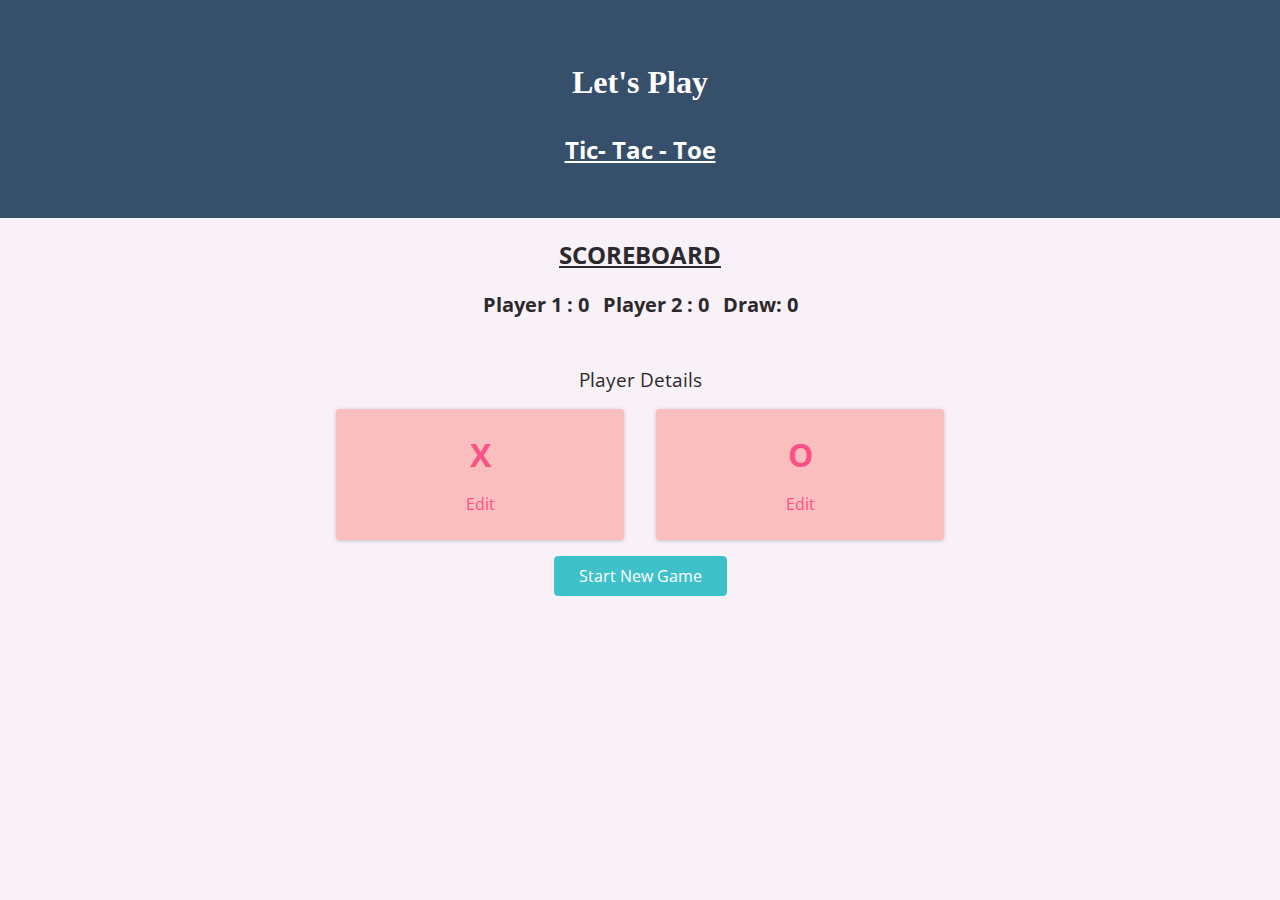
<file: index.html>
<!DOCTYPE html>
<html lang="en">

<head>
    <meta charset="UTF-8">
    <meta http-equiv="X-UA-Compatible" content="IE=edge">
    <meta name="viewport" content="width=device-width, initial-scale=1.0">
    <title>Tic-Tac-Toe</title>
    <style>
        @import url('https://fonts.googleapis.com/css2?family=Open+Sans:wght@400;700&display=swap');
        @import url('https://fonts.googleapis.com/css2?family=Parisienne&display=swap');
    </style>
     <link rel="stylesheet" href="version 3/style.css">
     <script src="version 3/app.js" defer></script>
</head>

<body>
    <div id="backdrop"></div>
    <header id="main-header">
    <h1><p style="font-family: 'Great Vibes', cursive;">Let's Play</h1>
        <h2><u> Tic- Tac - Toe</u></h2>
        
    </header>
    <main>
        <aside class="modal" id="config-overlay">
            <h2>Choose Your Name</h2>
            <form class="form-control">
                <div>
                    <label for="PlayerName">Player Name</label>
                    <input type="text" name="PlayerName" id="PlayerName" required>
                </div>
                <p id="config-error"></p>
                <div>
                    <button type="reset" class="btn btn-alt" id="cancel-config-btn">Cancel</button>
                    <button type="submit" class="btn">Confirm</button>
                </div>
            </form>
        </aside>
        
        <section id="scoreboard">
            <h2><U>SCOREBOARD</U></h2>
            <p><span id="player1-score">Player X: 0</span>
            <span id="player2-score">Player O: 0</span>
            <span id="draw-score">Draw: 0</span></p>
        </section>
        
        <section id="active-game">
            <article id="game-over">
                <h2>You Won! <span id="winner-name">PLAYER NAME</span></h2>
                <p>Click " Start New Game" above, to start a new game!</p>
            </article>
            
            <p>It's Your Turn <span id="active-player-name">PLAYER NAME</span>!</p>
            <ol id="game-board">
                <li data-col="1" data-row="1"></li>
                <li data-col="2" data-row="1"></li>
                <li data-col="3" data-row="1"></li>
                
                <li data-col="1" data-row="2"></li>
                <li data-col="2" data-row="2"></li>
                <li data-col="3" data-row="2"></li>
                
                <li data-col="1" data-row="3"></li>
                <li data-col="2" data-row="3"></li>
                <li data-col="3" data-row="3"></li>
                
            </ol>
            
        </section>

        <section id="game-config">
            <span style="font-size: larger;">Player Details</span>
            <ol>
                <li>
                    <article id="player-1-data">
        
        
                        <p class="player-symbol">X</p>
                        <button class="btn btn-alt" id="edit-player-1-btn" data-playerid="1">Edit</button>
                    </article>
                </li>
                <li>
                    <article id="player-2-data">
                        <p class="player-symbol">O</p>
                        <button class="btn btn-alt" id="edit-player-2-btn" data-playerid="2">Edit</button>
                    </article>
                </li>
            </ol>
            <button class="btn" id="start-game-btn"><a href="#game-board">Start New Game</a></button>
        </section>
    </main>
    
    
    <script>
        
        
    </script>
</body>

</html>
</file>
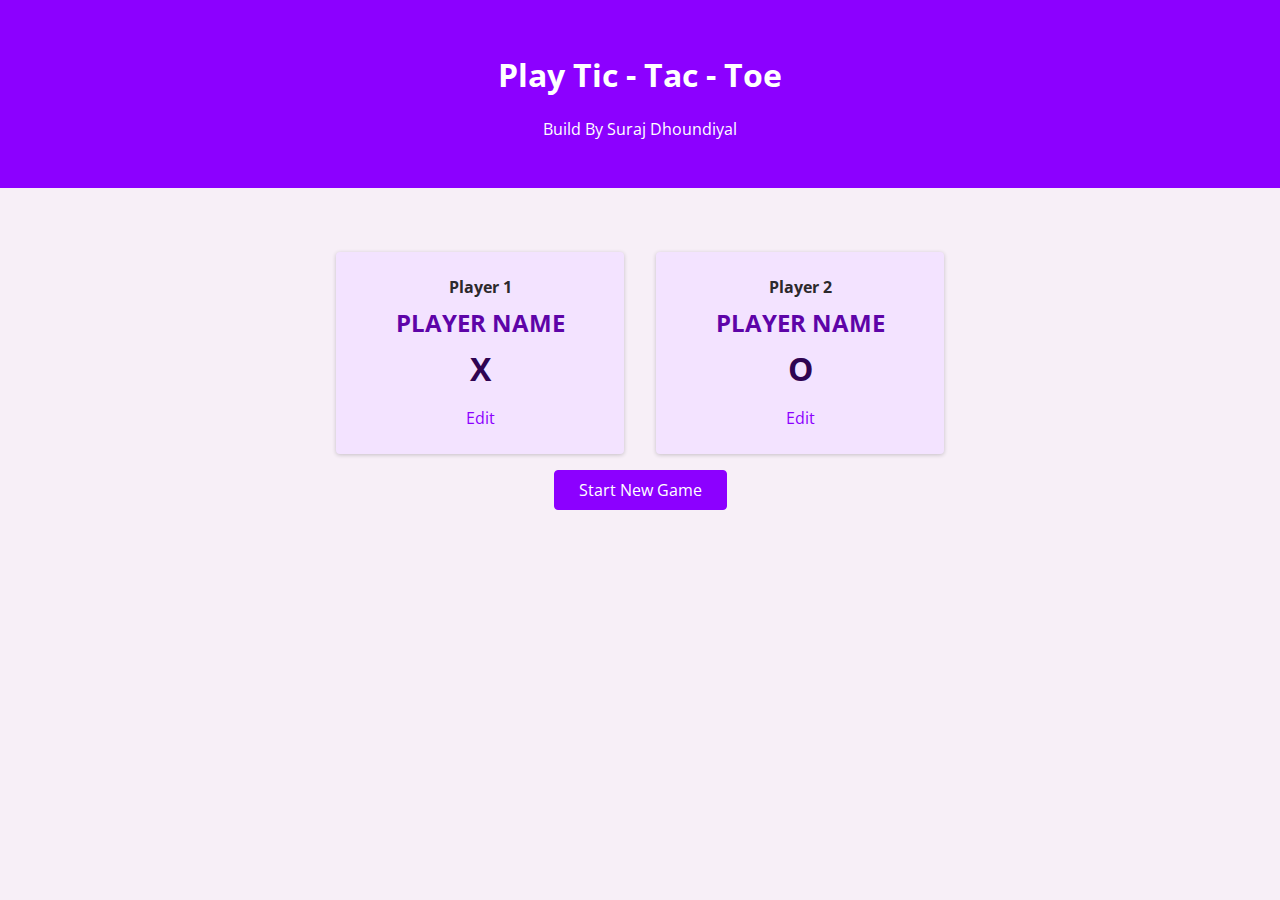
<file: previous-version/index.html>
<!DOCTYPE html>
<html lang="en">

<head>
    <meta charset="UTF-8">
    <meta http-equiv="X-UA-Compatible" content="IE=edge">
    <meta name="viewport" content="width=device-width, initial-scale=1.0">
    <title>Tic-Tac-Toe</title>
    <style>
        @import url('https://fonts.googleapis.com/css2?family=Open+Sans:wght@400;700&display=swap');
    </style>
<style>
    #active-game {
    text-align: center;
    margin: 2rem 0 5rem 0;
    display: none;

}

#game-over {
    max-width: 40rem;
    margin: auto;
    width: 90%;
    padding: 1rem 2rem;
    background-color: rgb(50, 5, 87);
    box-shadow: 0 2px 8px rgba(0, 0, 0, 0.2);
    border-radius: 4px;
    color: white;
    display: none;

}

#active-game h2 {
    font-size: 2.5rem;
    margin: 0.5rem 0;
}

#active-player-name {
    font-weight: bold;
    color: rgb(50, 5, 87);
}

#game-board {
    list-style: none;
    margin: 1rem 0;
    padding: 0;
    display: grid;
    grid-template-columns: repeat(3, 6rem);
    grid-template-rows: repeat(3, 6rem);
    justify-content: center;
    gap: 0.5rem;
}

#game-board li {
    background-color: rgb(215, 187, 247);
    border-radius: 2px;
    cursor: pointer;
    display: flex;
    justify-content: center;
    align-items: center;
    font-size: 2.5rem;
    font-weight: bold;
}

#game-board li:hover{
background-color: rgb(112, 13, 204);
}

#game-board li.disabled{
    background-color: rgb(112, 13, 204);
    color: white;
    cursor: default;
    transition:.5s;
    box-shadow: -10px 10px 10px rgba(0,0,0,.5);
    
}
#config-overlay {
    text-align: center;
}

#config-overlay h2 {
    margin: 0.5rem 0;
}

.form-control {
    margin: 0.5rem 0;
}

.form-control label {
    display: block;
    margin: 0.5rem;
    font-weight: bold;
}

.form-control input {
    font: inherit;
    border: solid 1px rgb(204, 204, 204);
    width: 15rem;
    padding: 0.35rem;
}


#game-config {
    width: 90%;
    max-width: 40rem;
    margin: 3rem auto;
    text-align: center;
}

#game-config ol {
    list-style: none;
    display: flex;
    margin: 0;
    padding: 0;
}


#game-config li {

    margin: 1rem;
    padding: 1rem;
    width: 50%;
    background-color: rgb(243, 227, 255);
    border-radius: 4px;
    box-shadow: 0 1px 4px rgba(0, 0, 0, 0.2);
}

#game-config h2 {
font-size: 1rem;
margin: 0.5rem 0;

}

#game-config h3 {
    font-size: 1.5rem;
    margin: 0.5rem 0;
    color: rgb(94, 4, 168);

}

.player-symbol{
    font-size: 2rem;
    font-weight: bold;
    color: rgb(47, 4, 82);
    margin: 0.5rem 0;
}

.error label{
color: rgb(136, 2, 2);
}

.error input{
border-color: rgb(136, 2, 2);
color: rgb(136, 2, 2);
background-color: rgb(253, 219, 219);

}
.modal {
    position: fixed;
    top: 20%;
    left: 5%;
    width: 90%;
    background-color: white;
    padding: 1rem;
    border-radius: 6px;
    box-shadow: 0 2px 8px rgba(0, 0, 0,0.2);
    display: none;
}

#backdrop{
    position: fixed;
    top: 0;
    left: 0;
    width: 100%;
    height: 100%;
    background-color: rgba(0, 0, 0, 0.7);
    display: none;
}

@media(min-width:48rem) {
    .modal{
        left:  calc(50% - 20rem);
        width: 40rem;
    }
}
body {
    margin: 0;
    font-family: 'Open Sans', sans-serif;
    color: rgb(44, 41, 44);
    background-color: rgb(247, 239, 247);
}

a{
    text-decoration: none;
    color: inherit;
}

#main-header {
    background-color: rgb(140, 0, 255);
    color: white;
    padding: 2rem 5%;
    text-align: center;
}

.btn {
    font: inherit;
    padding: 0.5rem 1.5rem;
    background-color:rgb(140, 0, 255);
    border: 1px solid rgb(140, 0, 255);
    color: white;
    border-radius: 4px;
    cursor: pointer;
}

.btn-alt {
    background-color: transparent;
    border-color: transparent;
    color: rgb(140, 0, 255);
}

.btn:hover{
background-color:rgb(79,   10, 190) ;
border-color: rgb(79, 10, 190);
}

.btn-alt:hover{
    background-color: rgb(230, 201, 252);
    border-color: transparent;

}
</style>
</head>

<body>
    <div id="backdrop"></div>
    <header id="main-header">
        <h1>Play Tic - Tac - Toe</h1>
        <p>Build By Suraj Dhoundiyal</p>
    </header>
    <main>
        <aside class="modal" id="config-overlay">
            <h2>Choose Your Name</h2>
            <form class="form-control">
                <div>
                    <label for="PlayerName">Player Name</label>
                    <input type="text" name="PlayerName" id="PlayerName" required>
                </div>
                <p id="config-error"></p>
                <div>
                    <button type="reset" class="btn btn-alt" id="cancel-config-btn">Cancel</button>
                    <button type="submit" class="btn">Confirm</button>
                </div>
            </form>
        </aside>

        <section id="game-config">

            <ol>
                <li>
                    <article id="player-1-data">
                        <h2>Player 1</h2>
                        <h3>PLAYER NAME</h3>
                        <p class="player-symbol">X</p>
                        <button class="btn btn-alt" id="edit-player-1-btn" data-playerid="1">Edit</button>
                    </article>
                </li>
                <li>
                    <article id="player-2-data">
                        <h2>Player 2</h2>
                        <h3>PLAYER NAME</h3>
                        <p class="player-symbol">O</p>
                        <button class="btn btn-alt" id="edit-player-2-btn" data-playerid="2">Edit</button>
                    </article>
                </li>
            </ol>
             <button class="btn" id="start-game-btn"><a href="#game-board">Start New Game</a></button>
        </section>

        <section id="active-game">
            <article id="game-over">
                <h2>You Won! <span id="winner-name">PLAYER NAME</span></h2>
                <p>Click " Start New Game" above, to start a new game!</p>
            </article>

            <p>It's Your Turn <span id="active-player-name">PLAYER NAME</span>!</p>
            <ol id="game-board">
                <li data-col="1" data-row="1"></li>
                <li data-col="2" data-row="1"></li>
                <li data-col="3" data-row="1"></li>

                <li data-col="1" data-row="2"></li>
                <li data-col="2" data-row="2"></li>
                <li data-col="3" data-row="2"></li>
                
                <li data-col="1" data-row="3"></li>
                <li data-col="2" data-row="3"></li>
                <li data-col="3" data-row="3"></li>

            </ol>

        </section>
    </main>





<script>

const gameData =[
    [0,0,0],
    [0,0,0],
    [0,0,0],
];


let editedPlayer = 0;
let activePlayer = 0;
let currentRound = 1;
let gameIsOver=false;
const player = [
    {
        name: '',
        symbol: 'X'
    },
    {
        name: '',
        symbol: 'O'
    },
];

const playerConfigOverlayElement = document.getElementById('config-overlay');
const backDropElement = document.getElementById('backdrop');
const formElement = document.querySelector('form');
const errorOutputElement = document.getElementById('config-error');
const activePlayerNameElement= document.getElementById('active-player-name');
const gameOverElement=document.getElementById('game-over');

const editPlayer1btnElement = document.getElementById('edit-player-1-btn');
const editPlayer2btnElement = document.getElementById('edit-player-2-btn');
const cancelConfigBtnElement = document.getElementById('cancel-config-btn');


const startNewGameBtnElement=document.getElementById('start-game-btn');

const gameBoardElement = document.getElementById('game-board');


editPlayer1btnElement.addEventListener('click', openPlayerConfig);
editPlayer2btnElement.addEventListener('click', openPlayerConfig);
cancelConfigBtnElement.addEventListener('click', closePlayerConfig);
backDropElement.addEventListener('click', closePlayerConfig);

formElement.addEventListener('submit', savePlayerConfig);


startNewGameBtnElement.addEventListener('click',startNewGame);
gameBoardElement.addEventListener('click',selectGameField);



function openPlayerConfig(event) {
    editedPlayer = +event.target.dataset.playerid;
    playerConfigOverlayElement.style.display = 'block';
    backDropElement.style.display = 'block';
}

function closePlayerConfig() {
    playerConfigOverlayElement.style.display = 'none';
    backDropElement.style.display = 'none';
    formElement.firstElementChild.classList.remove('error');
    errorOutputElement.textContent = '';
    formElement.firstElementChild.lastElementChild.value='';
}

function savePlayerConfig(event) {
    event.preventDefault();
    const formData = new FormData(event.target);
    const enteredPlayerName = formData.get('PlayerName').trim();

    if (!enteredPlayerName) {
        event.target.firstElementChild.classList.add('error');
        errorOutputElement.textContent = 'Please enter a valid name!';

        return;
    }

    const updatedPlayerDataElement = document.getElementById('player-' + editedPlayer + '-data');
    updatedPlayerDataElement.children[1].textContent = enteredPlayerName;

    player[editedPlayer-1].name=enteredPlayerName;
    closePlayerConfig();
}


function resetGameStatus() {
    activePlayer = 0;
    currentRound = 1;
    gameIsOver = false;
    gameOverElement.firstElementChild.innerHTML = 'You Won! <span id="winner-name">PLAYER NAME</span>';
    gameOverElement.style.display = 'none';
    let gameBoardIndex = 0;

    for (let i = 0; i <= 2; i++) {
        for (let j = 0; j <= 2; j++) {
            gameData[i][j] = 0;
            const gameBoardItemElement = gameBoardElement.children[gameBoardIndex];
            gameBoardItemElement.textContent = '';
            gameBoardItemElement.classList.remove('disabled');
            gameBoardIndex++;
        }
    }

}

function startNewGame() {

    if (player[0].name === '' || player[1].name === '') {
        alert('Please set custom name for both players!')
        return;
    }


    resetGameStatus();
    activePlayerNameElement.textContent = player[activePlayer].name;
    document.getElementById('active-game').style.display = 'block';
}





function switchPlayer() {
    if (activePlayer === 0) {
        activePlayer = 1;
    } else {
        activePlayer = 0;
    }
    activePlayerNameElement.textContent = player[activePlayer].name;
}



function selectGameField(event) {

    if (event.target.tagName !== 'LI' || gameIsOver) {
        return;
    }

    const selectedField = event.target;

    const selectedColumn = selectedField.dataset.col - 1;
    const selectedRow = selectedField.dataset.row - 1;

    if (gameData[selectedColumn][selectedRow] > 0) {
        alert("Please select an empty field!");
        return;
    }

    selectedField.textContent = player[activePlayer].symbol;
    selectedField.classList.add('disabled');

    gameData[selectedColumn][selectedRow] = activePlayer + 1;

    const winnerId = checkForGameOver();
    if (winnerId !== 0) {
        endGame(winnerId);
    }
    currentRound++;
    switchPlayer();
}

function checkForGameOver() {
    for (let i = 0; i <= 2; i++) {
        if (gameData[i][0] > 0 && gameData[i][0] === gameData[i][1] && gameData[i][1] === gameData[i][2]) {
            return gameData[i][0];
        }
    }
    for (let i = 0; i <= 2; i++) {
        if (gameData[0][i] > 0 && gameData[0][i] === gameData[1][i] && gameData[1][i] === gameData[2][i]) {
            return gameData[0][i];
        }
    }

    if (gameData[0][0] > 0 && gameData[0][0] === gameData[1][1] && gameData[1][1] === gameData[2][2]) {
        return gameData[0][0];
    }

    //for dia topright to bottomleft
    if (gameData[2][0] > 0 && gameData[2][0] === gameData[1][1] && gameData[1][1] === gameData[0][2]) {
        return gameData[2][0];
    }

    if (currentRound === 9) {
        return -1;
    }

    return 0;
}

function endGame(winnerId) {
    gameIsOver = true;
    gameOverElement.style.display = 'block';
    if (winnerId > 0) {
        gameOverElement.firstElementChild.firstElementChild.textContent = player[winnerId - 1].name;
    }
    else {
        gameOverElement.firstElementChild.textContent = 'it\'s a DRAW!';
    }

}
</script>
</body>

</html>
</file>
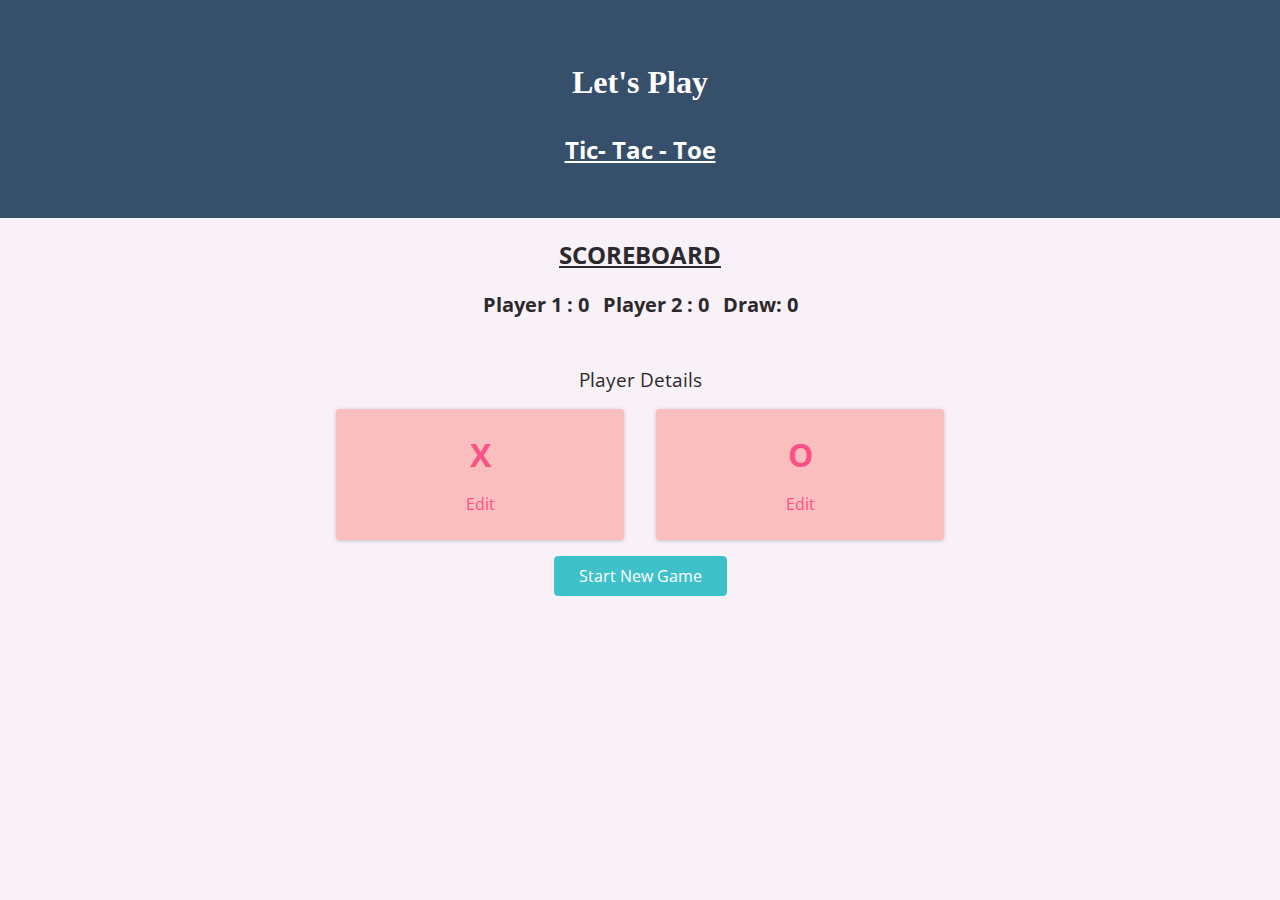
<file: version 3/index.html>
<!DOCTYPE html>
<html lang="en">

<head>
    <meta charset="UTF-8">
    <meta http-equiv="X-UA-Compatible" content="IE=edge">
    <meta name="viewport" content="width=device-width, initial-scale=1.0">
    <title>Tic-Tac-Toe</title>
    <style>
        @import url('https://fonts.googleapis.com/css2?family=Open+Sans:wght@400;700&display=swap');
        @import url('https://fonts.googleapis.com/css2?family=Parisienne&display=swap');
    </style>
     <link rel="stylesheet" href="style.css">
     <script src="app.js" defer></script>
</head>

<body>
    <div id="backdrop"></div>
    <header id="main-header">
    <h1><p style="font-family: 'Great Vibes', cursive;">Let's Play</h1>
        <h2><u> Tic- Tac - Toe</u></h2>
        
    </header>
    <main>
        <aside class="modal" id="config-overlay">
            <h2>Choose Your Name</h2>
            <form class="form-control">
                <div>
                    <label for="PlayerName">Player Name</label>
                    <input type="text" name="PlayerName" id="PlayerName" required>
                </div>
                <p id="config-error"></p>
                <div>
                    <button type="reset" class="btn btn-alt" id="cancel-config-btn">Cancel</button>
                    <button type="submit" class="btn">Confirm</button>
                </div>
            </form>
        </aside>
        
        <section id="scoreboard">
            <h2><U>SCOREBOARD</U></h2>
            <p><span id="player1-score">Player X: 0</span>
            <span id="player2-score">Player O: 0</span>
            <span id="draw-score">Draw: 0</span></p>
        </section>
        
        <section id="active-game">
            <article id="game-over">
                <h2>You Won! <span id="winner-name">PLAYER NAME</span></h2>
                <p>Click " Start New Game" above, to start a new game!</p>
            </article>
            
            <p>It's Your Turn <span id="active-player-name">PLAYER NAME</span>!</p>
            <ol id="game-board">
                <li data-col="1" data-row="1"></li>
                <li data-col="2" data-row="1"></li>
                <li data-col="3" data-row="1"></li>
                
                <li data-col="1" data-row="2"></li>
                <li data-col="2" data-row="2"></li>
                <li data-col="3" data-row="2"></li>
                
                <li data-col="1" data-row="3"></li>
                <li data-col="2" data-row="3"></li>
                <li data-col="3" data-row="3"></li>
                
            </ol>
            
        </section>

        <section id="game-config">
            <span style="font-size: larger;">Player Details</span>
            <ol>
                <li>
                    <article id="player-1-data">
        
        
                        <p class="player-symbol">X</p>
                        <button class="btn btn-alt" id="edit-player-1-btn" data-playerid="1">Edit</button>
                    </article>
                </li>
                <li>
                    <article id="player-2-data">
                        <p class="player-symbol">O</p>
                        <button class="btn btn-alt" id="edit-player-2-btn" data-playerid="2">Edit</button>
                    </article>
                </li>
            </ol>
            <button class="btn" id="start-game-btn"><a href="#game-board">Start New Game</a></button>
        </section>
    </main>
    
    
    <script>
        
        
    </script>
</body>

</html>
</file>
<file: version 3/style.css>
body {
    margin: 0;
    font-family: 'Open Sans', sans-serif;
    color: rgb(44, 41, 44);
    background-color: rgb(249, 241, 248);
}

a {
    text-decoration: none;
    color: inherit;
}

#main-header {
    background-color: rgb(54, 79, 107);
    color: white;
    padding: 2rem 5%;
    text-align: center;
}

.btn {
    font: inherit;
    padding: 0.5rem 1.5rem;
    background-color: rgb(63, 193, 201);
    border: 1px solid rgb(63, 193, 201);
    color: white;
    border-radius: 4px;
    cursor: pointer;
}

.btn-alt {
    background-color: transparent;
    border-color: transparent;
    color: rgb(252, 81, 133);
}

.btn:hover {
    background-color: rgb(54, 79, 107);
    border-color: rgb(54, 79, 107);
}

.btn-alt:hover {
    background-color: rgb(234, 167, 183);
    border-color: transparent;

}

.modal {
    position: fixed;
    top: 20%;
    left: 5%;
    width: 90%;
    background-color: white;
    padding: 1rem;
    border-radius: 6px;
    box-shadow: 0 2px 8px rgba(0, 0, 0, 0.2);
    display: none;
}

#backdrop {
    position: fixed;
    top: 0;
    left: 0;
    width: 100%;
    height: 100%;
    background-color: rgba(0, 0, 0, 0.7);
    display: none;
}

@media(min-width:48rem) {
    .modal {
        left: calc(50% - 20rem);
        width: 40rem;
    }
}

#config-overlay {
    text-align: center;
}

#config-overlay h2 {
    margin: 0.5rem 0;
}

.form-control {
    margin: 0.5rem 0;
}

.form-control label {
    display: block;
    margin: 0.5rem;
    font-weight: bold;
}

.form-control input {
    font: inherit;
    border: solid 1px rgb(204, 204, 204);
    width: 15rem;
    padding: 0.35rem;
}


#game-config {
    width: 90%;
    max-width: 40rem;
    margin: 3rem auto;
    text-align: center;
}

#game-config ol {
    list-style: none;
    display: flex;
    margin: 0;
    padding: 0;
}


#game-config li {

    margin: 1rem;
    padding: 1rem;
    width: 50%;
    background-color: rgb(251, 190, 190);
    border-radius: 4px;
    box-shadow: 0 1px 4px rgba(0, 0, 0, 0.2);
}

#game-config h2 {
    font-size: 1rem;
    margin: 0.5rem 0;

}

#game-config h3 {
    font-size: 1.5rem;
    margin: 0.5rem 0;
    color: rgb(252, 81, 133);

}

.player-symbol {
    font-size: 2rem;
    font-weight: bold;
    color: rgb(252, 81, 133);
    margin: 0.5rem 0;
}

.error label {
    color: rgb(136, 2, 2);
}

.error input {
    border-color: rgb(136, 2, 2);
    color: rgb(136, 2, 2);
    background-color: rgb(253, 219, 219);

}


#active-game {
    text-align: center;
    margin: 2rem 0 5rem 0;
    display: none;

}

#game-over {
    max-width: 40rem;
    margin: auto;
    width: 90%;
    padding: 1rem 2rem;
    background-color: rgb(63, 193, 201);
    box-shadow: 0 2px 8px rgba(0, 0, 0, 0.2);
    border-radius: 4px;
    color: white;
    display: none;

}

#active-game h2 {
    font-size: 2.5rem;
    margin: 0.5rem 0;
}

#active-player-name {
    font-weight: bold;
    color: rgb(252, 81, 133);
}

#game-board {
    list-style: none;
    margin: 1rem 0;
    padding: 0;
    display: grid;
    grid-template-columns: repeat(3, 6rem);
    grid-template-rows: repeat(3, 6rem);
    justify-content: center;
    gap: 0.5rem;
}

#game-board li {
    background-color: rgb(255, 226, 226);
    border-radius: 2px;
    cursor: pointer;
    display: flex;
    justify-content: center;
    align-items: center;
    font-size: 2.5rem;
    font-weight: bold;
}

#game-board li:hover {
    background-color: rgb(54, 79, 107);
}

#game-board li.disabled {
    background-color: rgb(54, 79, 107);
    color: white;
    cursor: default;
    transition: .5s;
    box-shadow: -10px 10px 10px rgba(0, 0, 0, .5);

}


#scoreboard {
    text-align: center;
    margin-top: 20px;
}

#scoreboard h3 {
    margin: 0;
}

#scoreboard #player1-score,
#scoreboard #player2-score,
#scoreboard #draw-score {
    font-size: 20px;
    font-weight: bold;
    margin: 5px;
}
</file>
